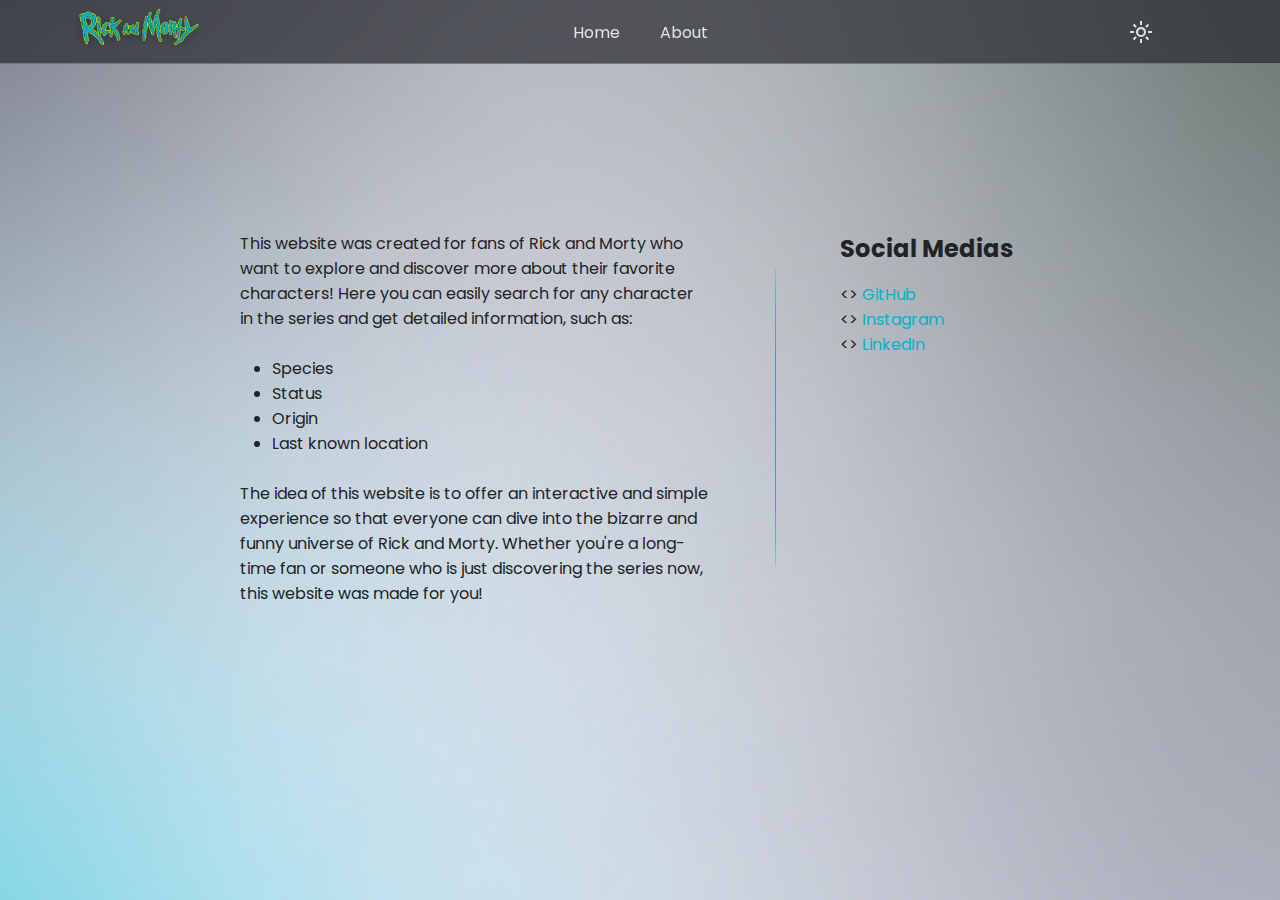
<file: about.html>
<!DOCTYPE html>

<html lang="en">
  <head>
    <meta charset="UTF-8" />
    <meta name="viewport" content="width=device-width, initial-scale=1.0" />

    <link
      rel="stylesheet"
      href="https://fonts.googleapis.com/css2?family=Material+Symbols+Outlined:opsz,wght,FILL,GRAD@20..48,100..700,0..1,-50..200"
    />

    <link rel="stylesheet" href="/assets/styles/style.css" />
    <link rel="stylesheet" href="/assets/styles/header.css" />
    <link rel="stylesheet" href="/assets/styles/about.css" />

    <title>Rick and Morty Collection</title>
  </head>
  <body>
    <div id="root">
      <header>
        <div>
          <img src="assets/images/logo.png" alt="" class="logo" />
        </div>

        <div class="nav-links">
          <a href="index.html">Home</a>
          <a href="about.html">About</a>
        </div>

        <div>
          <div class="theme-toggle">
            <button id="themeToggle">
              <span
                style="color: var(--color-white)"
                class="material-symbols-outlined dark-icon"
              >
                dark_mode
              </span>
              <span
                style="color: var(--color-white)"
                class="material-symbols-outlined light-icon"
              >
                light_mode
              </span>
            </button>
          </div>
        </div>
      </header>

      <div class="about-container">
        <div class="about-text">
          <p>
            <!-- Este site foi criado para os fãs de
            <strong style="color: var(--color-accent)">Rick and Morty</strong>
            que desejam explorar e descobrir mais sobre seus personagens
            favoritos! Nesse site você pode facilmente pesquisar qualquer
            personagem da série e obter informações detalhadas, como: -->

            This website was created for fans of Rick and Morty who want to explore and discover more about their favorite characters! Here you can easily search for any character in the series and get detailed information, such as:
          </p>
          <br />
          <ul>
            <!-- <li>Espécie do personagem</li>
            <li>Status de vida</li>
            <li>Origin</li>
            <li>Última localizção conhecida</li> -->
   
            <li>Species</li>
            <li>Status</li>
            <li>Origin</li>
            <li>Last known location</li>
          </ul>
          <br />
          <p>
            <!-- A ideia deste site é oferecer uma experiência interativa e simples
            para que todos possam mergulhar no universo bizarro e divertido de
            Rick and Morty. Seja você um fã de longa data ou alguém que está
            descobrindo a série agora, este site foi feito para você! -->

            The idea of this website is to offer an interactive and simple experience so that everyone can dive into the bizarre and funny universe of Rick and Morty. Whether you're a long-time fan or someone who is just discovering the series now, this website was made for you!
          </p>
        </div>

        <div class="separator"></div>

        <div class="social-medias-container">
          <h2>Social Medias</h2>

          <ul class="social-medias">
            <li>
              <> <a target="_blank" href="https://github.com/renan-gimenez">GitHub</a>
            </li>
            <li>
              <> <a target="_blank" href="https://instagram.com/renan_gmnz">Instagram</a>
            </li>
            <li>
              <> <a target="_blank" href="https://www.linkedin.com/in/renan-gimenez/">LinkedIn</a>
            </li>
          </ul>
        </div>
      </div>
    <script src="/assets/scripts/themeToggle.js"></script>
  </body>
</html>
</file>
<file: assets/styles/style.css>
@import url("https://fonts.googleapis.com/css2?family=Poppins:ital,wght@0,100;0,200;0,300;0,400;0,500;0,600;0,700;0,800;0,900;1,100;1,200;1,300;1,400;1,500;1,600;1,700;1,800;1,900&display=swap");

:root {
  --color-background: #24252a;
  --color-surface: #2e2f36;
  --color-primary: #4a4b53;
  --color-secondary: #5b5d68;
  --color-accent: #7289da;
  --color-accent-secondary: #00b5cc;
  --color-white: #e0e1e5;
  --color-text-primary: #e0e1e5;
  --color-text-secondary: #e0e1e5;

  --path-background-dark: url("../images/background-dark.png");
}

#themeToggle {
  height: 32px;
  width: 32px;

  border-radius: 8px;

  display: flex;
  align-items: center;
  justify-content: center;

  background-color: transparent;
  border: 1px solid #777;

  cursor: pointer;
}

[data-theme="light"] {
  --color-background: #f5f5f5;
  --color-surface: #ffffff;
  --color-primary: #4a4b53;
  --color-secondary: #5b5d68;
  --color-accent: #7289da;
  --color-accent-secondary: #00b5cc;
  /* --color-white: #333333; */

  --color-text-primary: #222325;
  --color-text-secondary: #465061;

  --path-background-dark: url("../images/background-light.png");
}

[data-theme="dark"] .light-icon {
  display: none;
}

[data-theme="dark"] .dark-icon {
  display: inline;
}

/* Tema Claro */
[data-theme="light"] .dark-icon {
  display: none;
}

[data-theme="light"] .light-icon {
  display: inline;
}

* {
  margin: 0;
  padding: 0;
  box-sizing: border-box;

  font-family: "Poppins", sans-serif;
}

/* html {
  position: relative;
} */

body {
  min-height: 100%;
  min-width: 100%;

  background-image: var(--path-background-dark);
  background-size: cover;
  background-position: center;
  background-attachment: fixed;
}

#root {
  height: 100%;
  /* min-width: 100%; */

  padding-top: 64px;
  padding-bottom: 128px;

  display: flex;
  flex-direction: column;
  align-items: center;

  /* border: 1px solid red; */
}

img {
  width: 402px;
  filter: drop-shadow(0 2px 4px rgba(0, 0, 0, 0.2));
  /* filter: drop-shadow(5px 5px 5px #222); */
}

.character-not-found {
  height: 200px;

  display: flex;
  flex-direction: column;
  align-items: center;
  justify-content: center;
  gap: 16px;
}

.search-container {
  display: flex;
  align-items: center;
  justify-content: center;

  transform: translateY(-32px);

  gap: 8px;
}

.search-bar {
  height: 40px;
  /* width: 450px; */
  /* width: 250px; */

  display: flex;

  align-items: center;

  padding: 8px 16px;
  border-radius: 24px;

  box-shadow: 0 2px 4px 0 rgba(0, 0, 0, 0.2);

  background-color: var(--color-background);
}

.search-bar input {
  height: 100%;
  width: 168px;

  background-color: transparent;

  outline: none;
  border: none;

  transition: 200ms;
}

.search-bar input:focus {
  width: 200px;
}

.search-bar input::placeholder {
  /* color: rgba(255, 255, 255, 0.7); */
  color: var(--color-secondary);
}

.search-bar-input {
  color: var(--color-text-primary); /* Fixed color to white */
}

.search-button {
  height: 40px;
  /* width: 116px; */
  width: 72px;

  display: flex;
  align-items: center;
  justify-content: center;

  border-radius: 24px;

  background-color: var(--color-accent);

  cursor: pointer;

  border: none;
}

.loading-container {
  height: 40vh;
  display: flex;
  align-items: center;
  justify-content: center;
}

.loading-icon {
  font-size: 32px;
  animation: spin 1s linear infinite;
}

@keyframes spin {
  0% {
    transform: rotate(0deg);
  }
  100% {
    transform: rotate(360deg);
  }
}

footer {
  height: 96px;
  width: 100%;

  position: fixed;
  bottom: 0;

  display: flex;
  flex-direction: column;
  align-items: center;
  justify-content: center;

  color: var(--color-white);

  margin-top: auto;

  backdrop-filter: blur(4px);
  -webkit-backdrop-filter: blur(10px);

  background-color: rgba(39, 40, 46, 0.7);
}

.characters-list {
  width: 80%;
  max-width: 1080px;
  display: flex;
  flex-wrap: wrap;
  justify-content: center;
  align-items: center;

  padding: 32px 0 64px;
  /* padding-bottom: 64px; */

  gap: 24px;
}
</file>
<file: assets/styles/header.css>
header {
  height: 64px;
  width: 100%;
  display: grid;
  grid-template-columns: auto 1fr auto; /* Define três colunas: logo, navegação e botão de tema */
  align-items: center;
  justify-content: center; /* Centraliza o conteúdo horizontalmente */
  padding: 0 5%; /* Espaçamento interno */
  background-color: rgba(39, 40, 46, 0.7); /* Cor de fundo com transparência */
  border-bottom: 1px solid #777; /* Borda inferior */
  backdrop-filter: blur(4px);
  -webkit-backdrop-filter: blur(10px);
  position: fixed;
  top: 0;
  z-index: 99;
}

header div:nth-of-type(1) {
  width: 150px;
  display: flex;
  align-items: center;
  justify-content: center;

  /* background-color: red; */
}

header img {
  height: 64px;
  width: auto;
}

.nav-links {
  display: flex;
  justify-content: center; /* Centraliza os links dentro da célula da grade */
}

.nav-links a {
  text-decoration: none;
  /* color: var(--color-text-primary); */
  color: var(--color-white);
  padding: 0 20px;
  transition: 200ms;
}

.nav-links a:hover {
  color: var(--color-accent);
}

.theme-toggle {
  display: flex;
  align-items: center;
}

.theme-toggle #themeToggle {
  background: none;
  border: none;
  cursor: pointer;
}
</file>
<file: assets/styles/about.css>
.about-container {
  /* height: 100%; */
  width: 100%;
  max-width: 800px;

  display: flex;
  flex-direction: row;
  align-items: center;
  justify-content: center;
  gap: 64px;
}

body {
  height: 100vh;
}

#root {
  display: flex;

  align-items: center;
  justify-content: center;

  color: var(--color-text-primary);
}

.social-medias-container {
  display: flex;
  flex-direction: column;
  gap: 16px;

  align-self: self-start;
}

.about-text ul {
  margin-left: 32px;
}

.social-medias {
  list-style: none;
}

.social-medias li a {
  color: var(--color-accent-secondary);
  text-decoration: none;
  transition: 200ms;
}

.social-medias li a:hover {
  color: var(--color-accent);
  letter-spacing: 1px;
}

.social-medias {
  width: 200px;
}

.separator {
  height: 300px;
  width: 5px;

  border-radius: 100%;

  background-color: var(--color-accent-secondary);
}

/* h2 {
  color: red;
} */
</file>
